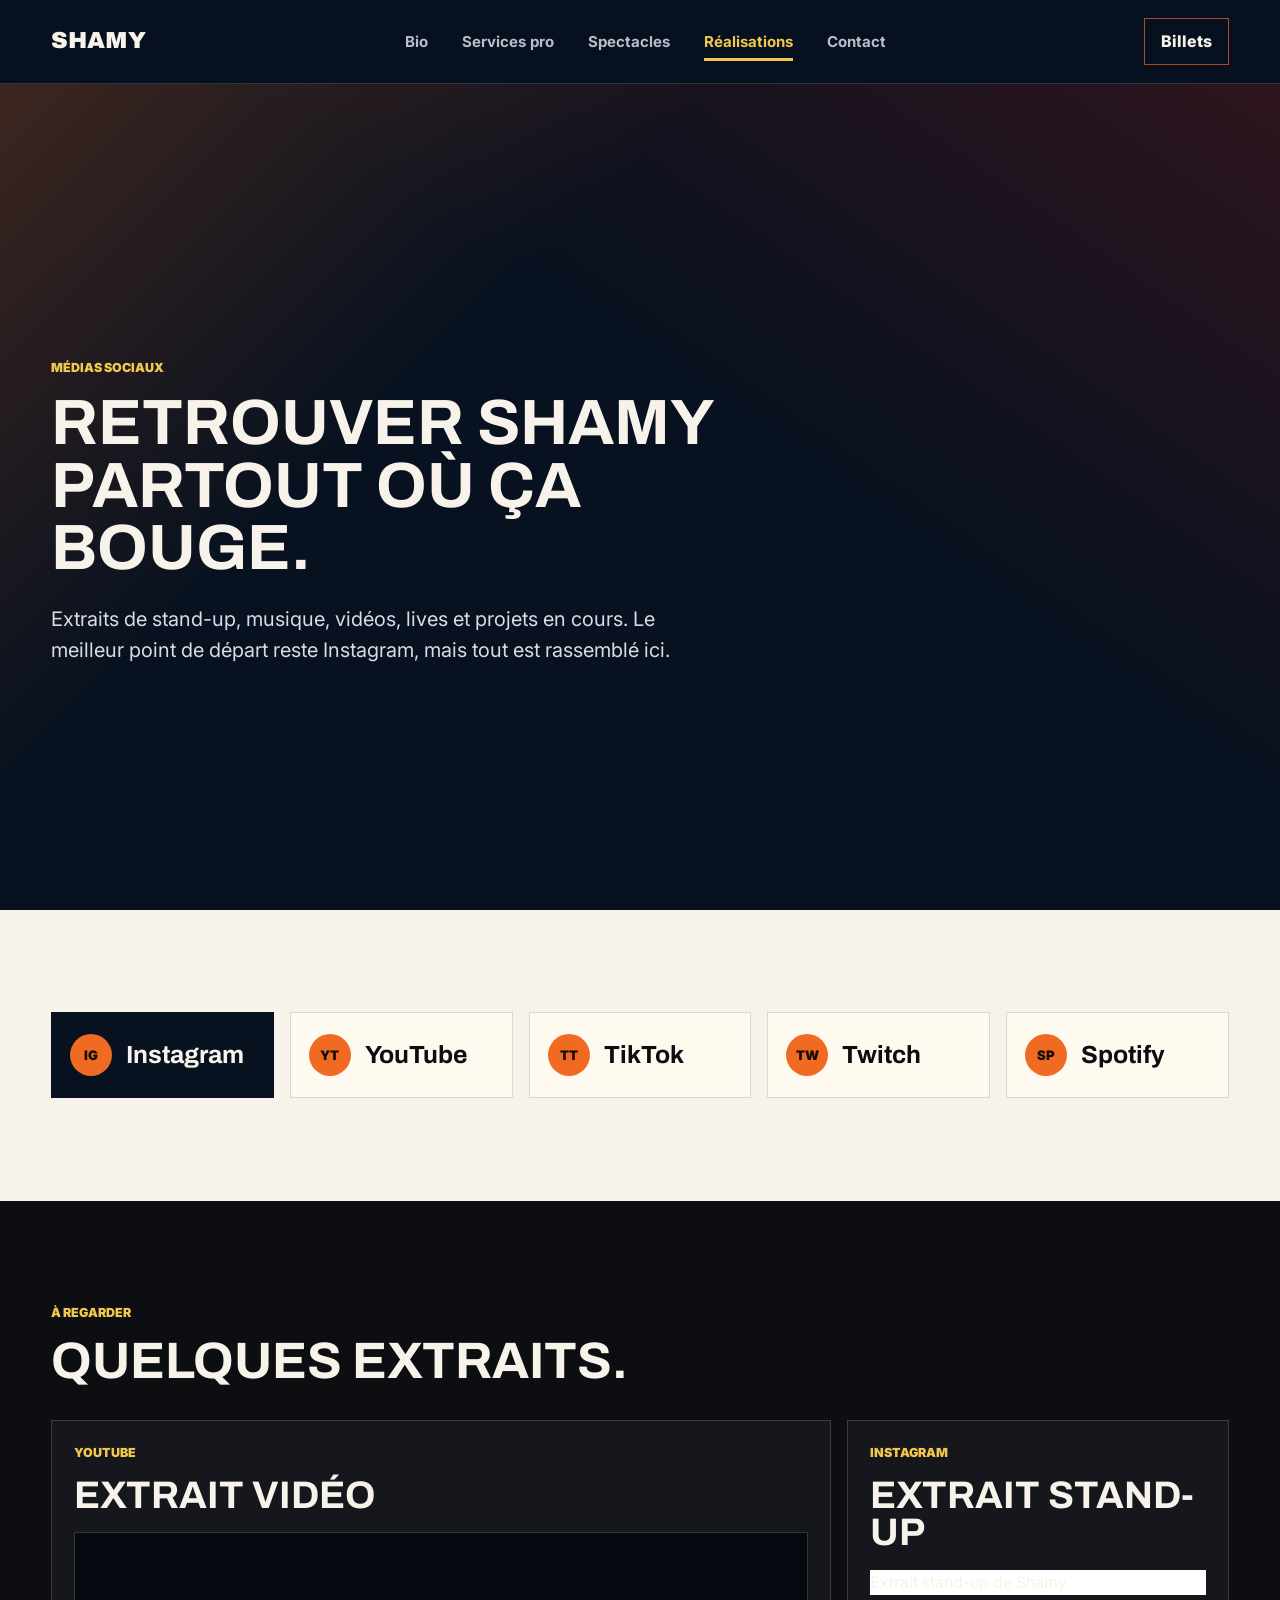
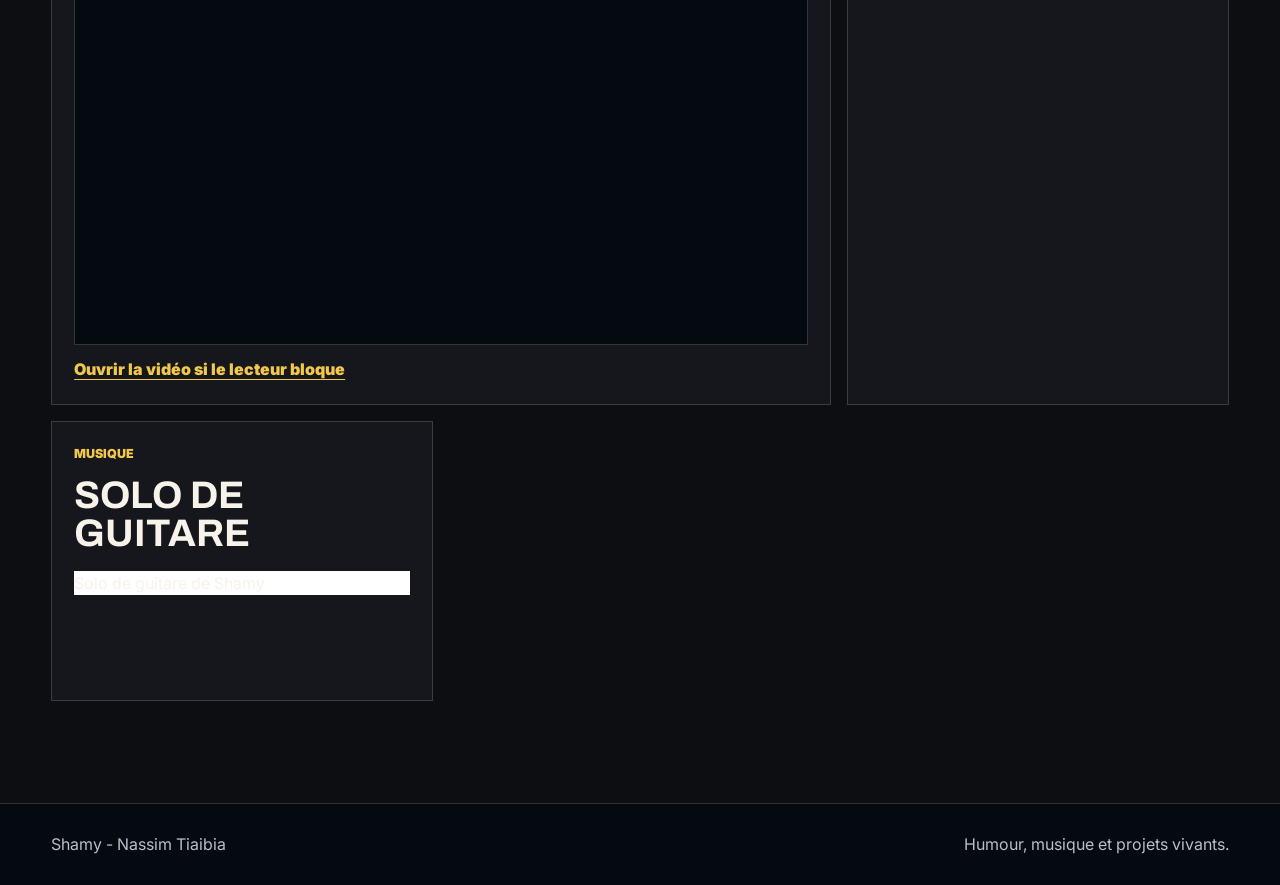
<file: medias.html>
<!doctype html>
<html lang="fr">
  <head>
    <meta charset="utf-8">
    <meta name="viewport" content="width=device-width, initial-scale=1">
    <title>Médias | Shamy</title>
    <meta
      name="description"
      content="Liens médias de Shamy : Instagram, YouTube, TikTok, Twitch, Spotify et extraits."
    >
    <link rel="preconnect" href="https://fonts.googleapis.com">
    <link rel="preconnect" href="https://fonts.gstatic.com" crossorigin>
    <link
      href="https://fonts.googleapis.com/css2?family=Archivo:wght@500;700;800;900&family=Inter:wght@400;500;600;700&display=swap"
      rel="stylesheet"
    >
    <link rel="icon" type="image/png" href="assets/shamy-icon.png">
    <link rel="stylesheet" href="styles.css">
  </head>
  <body>
    <header class="site-header">
      <a class="brand" href="index.html" aria-label="Retour à l'accueil">Shamy</a>
      <nav class="main-nav" aria-label="Navigation principale">
        <a href="index.html#bio">Bio</a>
        <a href="pro.html">Services pro</a>
        <a href="index.html#spectacles">Spectacles</a>
        <a href="medias.html">Réalisations</a>
        <a href="index.html#contact">Contact</a>
      </nav>
      <a class="header-cta" href="https://lepointdevente.com/billets/broufissionnel?lang=fr">Billets</a>
    </header>

    <main>
      <section class="media-hero section-band">
        <div class="hero-copy">
          <p class="eyebrow">Médias sociaux</p>
          <h1>Retrouver Shamy partout où ça bouge.</h1>
          <p class="hero-text">
            Extraits de stand-up, musique, vidéos, lives et projets en cours. Le meilleur point de départ
            reste Instagram, mais tout est rassemblé ici.
          </p>
        </div>
      </section>

      <section class="section section-links">
        <div class="social-directory">
          <a class="social-card primary-social" href="https://www.instagram.com/shamynt_/" aria-label="Instagram de Shamy">
            <span class="social-icon">IG</span>
            <strong>Instagram</strong>
          </a>
          <a class="social-card" href="https://www.youtube.com/@shamytv1228" aria-label="YouTube de Shamy">
            <span class="social-icon">YT</span>
            <strong>YouTube</strong>
          </a>
          <a class="social-card" href="https://www.tiktok.com/@shamynt_" aria-label="TikTok de Shamy">
            <span class="social-icon">TT</span>
            <strong>TikTok</strong>
          </a>
          <a class="social-card" href="https://www.twitch.tv/Shamytv" aria-label="Twitch de Shamy">
            <span class="social-icon">TW</span>
            <strong>Twitch</strong>
          </a>
          <a class="social-card" href="https://open.spotify.com/search/Shamy%20N%20Where%20It%20All%20Begins" aria-label="Spotify de Shamy N">
            <span class="social-icon">SP</span>
            <strong>Spotify</strong>
          </a>
        </div>
      </section>

      <section class="section section-media">
        <div class="section-heading">
          <p class="eyebrow">À regarder</p>
          <h2>Quelques extraits.</h2>
        </div>
        <div class="media-grid">
          <article class="media-card media-card-large">
            <span class="media-type">YouTube</span>
            <h3>Extrait vidéo</h3>
            <div class="video-frame">
              <iframe
                src="https://www.youtube-nocookie.com/embed/VKzkAfLOxN0?rel=0"
                title="Extrait vidéo de Shamy"
                loading="lazy"
                referrerpolicy="strict-origin-when-cross-origin"
                allow="accelerometer; autoplay; clipboard-write; encrypted-media; gyroscope; picture-in-picture; web-share"
                allowfullscreen
              ></iframe>
            </div>
            <a class="media-fallback" href="https://www.youtube.com/watch?v=VKzkAfLOxN0">Ouvrir la vidéo si le lecteur bloque</a>
          </article>
          <article class="media-card">
            <span class="media-type">Instagram</span>
            <h3>Extrait stand-up</h3>
            <blockquote
              class="instagram-media"
              data-instgrm-permalink="https://www.instagram.com/p/DWj_fCjkczj/"
              data-instgrm-version="14"
            >
              <a href="https://www.instagram.com/p/DWj_fCjkczj/">Extrait stand-up de Shamy</a>
            </blockquote>
          </article>
          <article class="media-card">
            <span class="media-type">Musique</span>
            <h3>Solo de guitare</h3>
            <blockquote
              class="instagram-media"
              data-instgrm-permalink="https://www.instagram.com/p/ChflU3IAAlZ/"
              data-instgrm-version="14"
            >
              <a href="https://www.instagram.com/p/ChflU3IAAlZ/">Solo de guitare de Shamy</a>
            </blockquote>
          </article>
        </div>
      </section>
    </main>

    <footer class="site-footer">
      <p>Shamy - Nassim Tiaibia</p>
      <p>Humour, musique et projets vivants.</p>
    </footer>
    <script src="script.js"></script>
    <script async src="https://www.instagram.com/embed.js"></script>
  </body>
</html>
</file>
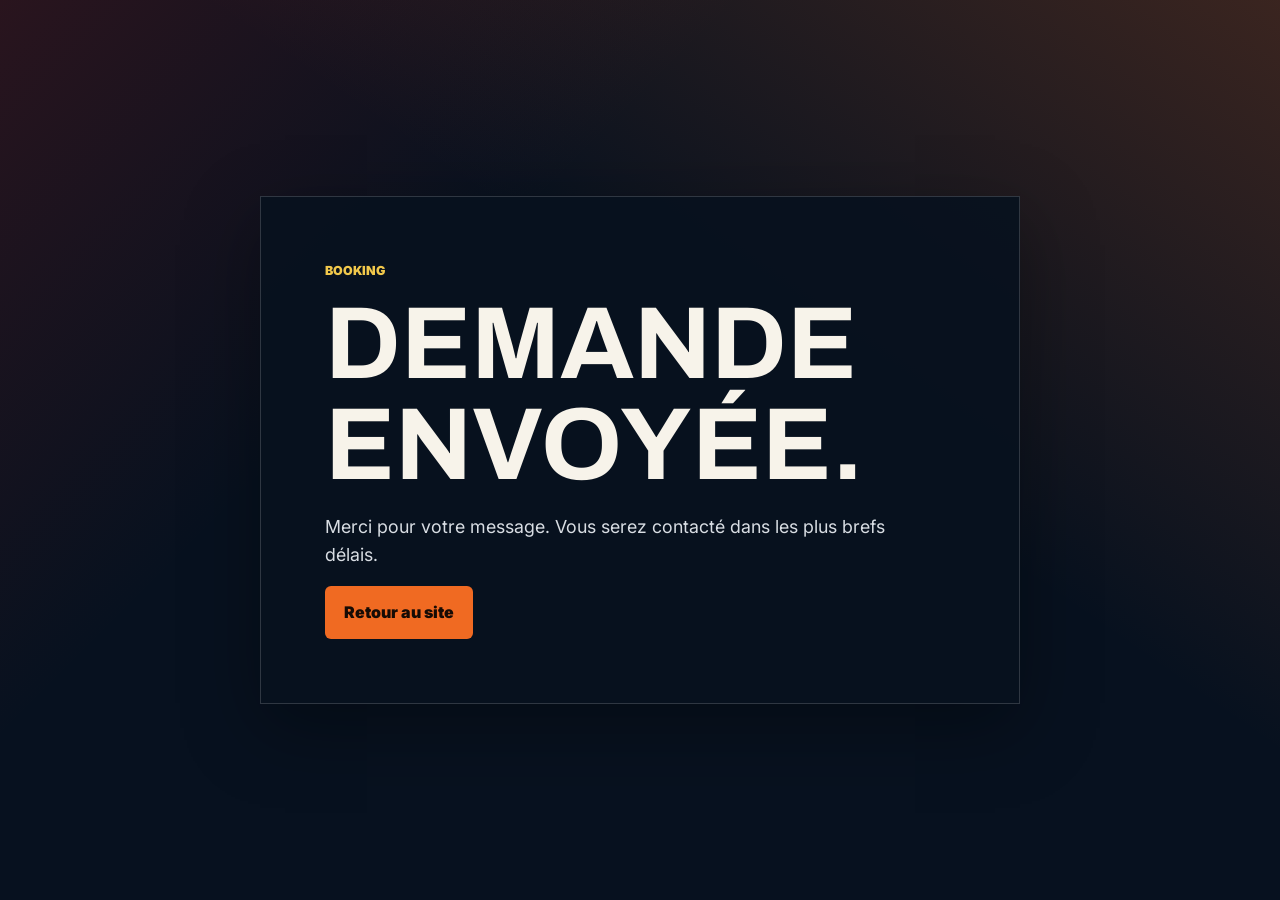
<file: merci.html>
<!doctype html>
<html lang="fr">
  <head>
    <meta charset="utf-8">
    <meta name="viewport" content="width=device-width, initial-scale=1">
    <title>Demande envoyée | Shamy</title>
    <meta name="robots" content="noindex">
    <link rel="preconnect" href="https://fonts.googleapis.com">
    <link rel="preconnect" href="https://fonts.gstatic.com" crossorigin>
    <link
      href="https://fonts.googleapis.com/css2?family=Archivo:wght@500;700;800;900&family=Inter:wght@400;500;600;700&display=swap"
      rel="stylesheet"
    >
    <link rel="stylesheet" href="styles.css">
  </head>
  <body class="success-page">
    <main class="success-wrap">
      <section class="success-panel">
        <p class="eyebrow">Booking</p>
        <h1>Demande envoyée.</h1>
        <p>
          Merci pour votre message. Vous serez contacté dans les plus brefs délais.
        </p>
        <a class="button button-primary" href="index.html">Retour au site</a>
      </section>
    </main>
  </body>
</html>
</file>
<file: styles.css>
:root {
  --night: #07111f;
  --ink: #0c0d10;
  --paper: #f7f3ea;
  --muted: #b7c0ca;
  --blue: #12345a;
  --orange: #f06a22;
  --red: #c52318;
  --gold: #f1c84b;
  --line: rgba(255, 255, 255, 0.16);
  --shadow: 0 24px 70px rgba(0, 0, 0, 0.34);
}

* {
  box-sizing: border-box;
}

html {
  scroll-behavior: smooth;
}

body {
  margin: 0;
  background: var(--night);
  color: var(--paper);
  font-family: "Inter", Arial, sans-serif;
  line-height: 1.55;
}

img {
  display: block;
  max-width: 100%;
}

a {
  color: inherit;
  text-decoration: none;
}

.site-header {
  position: sticky;
  top: 0;
  z-index: 20;
  display: grid;
  grid-template-columns: auto 1fr auto;
  gap: 24px;
  align-items: center;
  padding: 18px clamp(18px, 4vw, 56px);
  background: rgba(7, 17, 31, 0.9);
  border-bottom: 1px solid var(--line);
  backdrop-filter: blur(18px);
}

.brand,
h1,
h2,
h3 {
  font-family: "Archivo", Impact, sans-serif;
  line-height: 0.98;
}

.brand {
  color: var(--paper);
  font-size: 1.45rem;
  font-weight: 900;
  text-transform: uppercase;
}

.main-nav {
  display: flex;
  justify-content: center;
  gap: clamp(14px, 3vw, 34px);
  color: var(--muted);
  font-size: 0.94rem;
  font-weight: 700;
}

.main-nav a {
  position: relative;
  padding: 8px 0;
}

.main-nav a::after {
  content: "";
  position: absolute;
  left: 0;
  right: 0;
  bottom: 0;
  height: 3px;
  background: var(--gold);
  transform: scaleX(0);
  transform-origin: left;
  transition: transform 180ms ease;
}

.main-nav a,
.social-links a {
  transition: color 180ms ease, transform 180ms ease;
}

.main-nav a:hover,
.social-links a:hover,
.main-nav a.is-active {
  color: var(--gold);
}

.main-nav a:hover::after,
.main-nav a.is-active::after {
  transform: scaleX(1);
}

.header-cta {
  padding: 10px 16px;
  border: 1px solid rgba(240, 106, 34, 0.7);
  color: var(--paper);
  font-weight: 800;
}

.section-band {
  min-height: calc(100vh - 74px);
  padding: clamp(34px, 6vw, 86px) clamp(18px, 4vw, 56px) 46px;
}

.hero {
  display: grid;
  grid-template-columns: minmax(0, 0.9fr) minmax(340px, 1.1fr);
  gap: clamp(28px, 5vw, 70px);
  align-items: center;
  background:
    linear-gradient(135deg, rgba(197, 35, 24, 0.18), transparent 34%),
    linear-gradient(215deg, rgba(240, 106, 34, 0.22), transparent 42%),
    var(--night);
}

.pro-hero {
  display: grid;
  grid-template-columns: minmax(0, 0.92fr) minmax(340px, 1.08fr);
  gap: clamp(28px, 5vw, 70px);
  align-items: center;
  background:
    linear-gradient(135deg, rgba(197, 35, 24, 0.22), transparent 34%),
    linear-gradient(215deg, rgba(18, 52, 90, 0.64), transparent 46%),
    var(--night);
}

.pro-hero-media img {
  object-position: center center;
}

.media-hero {
  display: grid;
  align-items: center;
  background:
    linear-gradient(135deg, rgba(240, 106, 34, 0.23), transparent 34%),
    linear-gradient(215deg, rgba(197, 35, 24, 0.2), transparent 42%),
    var(--night);
}

.hero-copy {
  max-width: 690px;
  min-width: 0;
}

.eyebrow,
.tag,
.media-type {
  margin: 0 0 14px;
  color: var(--gold);
  font-size: 0.78rem;
  font-weight: 900;
  text-transform: uppercase;
}

h1 {
  max-width: 820px;
  margin: 0;
  font-size: clamp(2.8rem, 5vw, 5.4rem);
  text-transform: uppercase;
  overflow-wrap: break-word;
}

.hero-text {
  max-width: 650px;
  margin: 24px 0 0;
  color: #d8dde3;
  font-size: clamp(1.02rem, 1.8vw, 1.25rem);
}

.hero-actions {
  display: flex;
  flex-wrap: wrap;
  gap: 14px;
  margin-top: 30px;
}

.button {
  display: inline-flex;
  min-height: 48px;
  align-items: center;
  justify-content: center;
  padding: 13px 18px;
  border: 1px solid transparent;
  border-radius: 6px;
  font-weight: 900;
  transition: transform 180ms ease, background 180ms ease, border-color 180ms ease;
}

.button:hover,
.header-cta:hover {
  transform: translateY(-2px);
}

.button:disabled {
  cursor: wait;
  opacity: 0.72;
  transform: none;
}

.button-primary {
  background: var(--orange);
  color: #160b05;
}

.button-primary:hover {
  background: #ff8337;
}

.button-secondary {
  border-color: rgba(255, 255, 255, 0.32);
  color: var(--paper);
}

.button-secondary:hover {
  border-color: var(--gold);
}

.hero-media {
  position: relative;
  min-height: 390px;
  overflow: hidden;
  border: 1px solid var(--line);
  box-shadow: var(--shadow);
}

.hero-media img {
  width: 100%;
  height: 100%;
  min-height: 390px;
  object-fit: cover;
}

.event-chip {
  position: absolute;
  right: 18px;
  bottom: 18px;
  width: min(250px, calc(100% - 36px));
  padding: 18px;
  background: rgba(7, 17, 31, 0.92);
  border: 1px solid rgba(255, 255, 255, 0.2);
}

.event-chip span {
  display: block;
  color: var(--gold);
  font-size: 0.82rem;
  font-weight: 900;
  text-transform: uppercase;
}

.event-chip strong {
  display: block;
  margin-top: 5px;
  font-family: "Archivo", Impact, sans-serif;
  font-size: 1.8rem;
  text-transform: uppercase;
}

.section {
  padding: clamp(58px, 8vw, 112px) clamp(18px, 4vw, 56px);
  scroll-margin-top: 98px;
}

.section-heading {
  max-width: 760px;
  margin-bottom: 34px;
}

h2 {
  margin: 0;
  font-size: clamp(2.1rem, 4vw, 4rem);
  text-transform: uppercase;
}

h3 {
  margin: 0;
  font-size: clamp(1.55rem, 3vw, 2.5rem);
  text-transform: uppercase;
}

.section-events {
  background: var(--paper);
  color: var(--ink);
}

.section-events .eyebrow,
.section-events .tag {
  color: var(--red);
}

.event-feature {
  display: grid;
  grid-template-columns: minmax(260px, 420px) minmax(0, 1fr);
  gap: clamp(24px, 5vw, 70px);
  align-items: center;
}

.poster-frame {
  overflow: hidden;
  border: 1px solid rgba(12, 13, 16, 0.16);
  box-shadow: 18px 18px 0 var(--gold);
}

.poster-frame img {
  width: 100%;
  aspect-ratio: 4 / 5;
  object-fit: cover;
}

.event-details {
  max-width: 770px;
}

.event-details p {
  color: #34383d;
  font-size: 1.05rem;
}

.event-facts {
  display: grid;
  grid-template-columns: repeat(3, minmax(0, 1fr));
  gap: 12px;
  margin: 26px 0;
}

.event-facts div,
.secondary-events article,
.media-card,
.contact-panel {
  border: 1px solid rgba(255, 255, 255, 0.16);
}

.event-facts div {
  min-height: 102px;
  padding: 16px;
  background: #fffaf0;
  border-color: rgba(12, 13, 16, 0.13);
}

dt {
  color: var(--red);
  font-size: 0.75rem;
  font-weight: 900;
  text-transform: uppercase;
}

dd {
  margin: 6px 0 0;
  font-weight: 900;
}

.secondary-events {
  display: grid;
  grid-template-columns: repeat(2, minmax(0, 1fr));
  gap: 18px;
  margin-top: 42px;
}

.secondary-events.single-event {
  grid-template-columns: minmax(0, 0.72fr);
}

.secondary-events article {
  padding: 24px;
  border-color: rgba(12, 13, 16, 0.14);
  background: #fffaf0;
}

.secondary-events p {
  color: #3f444a;
}

.section-bio {
  display: grid;
  grid-template-columns: minmax(0, 1fr) minmax(260px, 430px);
  gap: clamp(32px, 6vw, 78px);
  align-items: start;
  background:
    linear-gradient(90deg, rgba(18, 52, 90, 0.65), transparent),
    #0a1424;
}

.bio-copy {
  max-width: 820px;
}

.bio-copy p:not(.eyebrow) {
  color: #d5dce5;
  font-size: 1.08rem;
}

.bio-stats {
  display: grid;
  gap: 12px;
}

.bio-stats span {
  display: block;
  padding: 18px;
  background: rgba(255, 255, 255, 0.06);
  border-left: 5px solid var(--orange);
  font-family: "Archivo", Impact, sans-serif;
  font-size: clamp(1.35rem, 3vw, 2.3rem);
  font-weight: 900;
  text-transform: uppercase;
}

.section-pro {
  background: #fffaf0;
  color: var(--ink);
}

.section-pro .eyebrow,
.section-pro .tag {
  color: var(--red);
}

.pro-grid {
  display: grid;
  grid-template-columns: repeat(3, minmax(0, 1fr));
  gap: 16px;
  margin-bottom: 28px;
}

.pro-grid article {
  min-height: 260px;
  padding: 24px;
  border: 1px solid rgba(12, 13, 16, 0.14);
  background: var(--paper);
}

.pro-grid p:not(.tag) {
  color: #3f444a;
}

.pro-page-section {
  padding-top: clamp(44px, 6vw, 78px);
}

.section-pro-proof {
  background: #0d0e12;
}

.proof-layout {
  display: grid;
  grid-template-columns: minmax(0, 0.8fr) minmax(320px, 0.9fr);
  gap: clamp(24px, 5vw, 62px);
  align-items: start;
}

.proof-layout p {
  max-width: 680px;
  color: #d5dce5;
  font-size: 1.08rem;
}

.proof-card {
  min-height: auto;
}

.section-media {
  background: #0d0e12;
}

.media-grid {
  display: grid;
  grid-template-columns: repeat(3, minmax(0, 1fr));
  gap: 16px;
}

.media-card {
  min-height: 280px;
  padding: 22px;
  background: #15171c;
  display: flex;
  flex-direction: column;
  justify-content: flex-start;
  transition: transform 180ms ease, border-color 180ms ease, background 180ms ease;
}

.media-card-large {
  grid-column: span 2;
}

.media-card:hover {
  transform: translateY(-5px);
  border-color: rgba(240, 106, 34, 0.8);
  background: #1b2028;
}

.media-card p {
  color: var(--muted);
}

.media-page-link {
  margin-top: 24px;
}

.section-links {
  background: var(--paper);
  color: var(--ink);
}

.social-directory {
  display: grid;
  grid-template-columns: repeat(auto-fit, minmax(190px, 1fr));
  gap: 16px;
}

.social-card {
  min-height: 86px;
  padding: 18px;
  border: 1px solid rgba(12, 13, 16, 0.14);
  background: #fffaf0;
  display: flex;
  align-items: center;
  gap: 14px;
  color: var(--ink);
  transition: transform 180ms ease, border-color 180ms ease;
}

.social-card:hover {
  transform: translateY(-5px);
  border-color: rgba(197, 35, 24, 0.5);
}

.social-icon {
  display: inline-flex;
  width: 42px;
  height: 42px;
  flex: 0 0 42px;
  align-items: center;
  justify-content: center;
  border-radius: 50%;
  background: var(--orange);
  color: #160b05;
  font-size: 0.82rem;
  font-weight: 900;
}

.social-card strong {
  display: block;
  font-family: "Archivo", Impact, sans-serif;
  font-size: clamp(1.2rem, 2vw, 1.55rem);
  line-height: 1;
  overflow-wrap: anywhere;
}

.primary-social {
  background: var(--night);
  color: var(--paper);
}

.video-frame {
  position: relative;
  width: 100%;
  aspect-ratio: 16 / 9;
  margin-top: 18px;
  overflow: hidden;
  border: 1px solid rgba(255, 255, 255, 0.18);
  background: #050910;
}

.video-frame iframe {
  position: absolute;
  inset: 0;
  width: 100%;
  height: 100%;
  border: 0;
}

.media-fallback {
  display: inline-flex;
  width: fit-content;
  margin-top: 12px;
  color: var(--gold);
  font-weight: 900;
  text-decoration: underline;
  text-underline-offset: 4px;
}

.instagram-media {
  width: 100%;
  min-width: 0 !important;
  max-width: 100% !important;
  margin: 18px 0 0 !important;
  background: #ffffff;
}

.section-contact {
  display: grid;
  grid-template-columns: minmax(0, 0.9fr) minmax(320px, 0.8fr);
  gap: clamp(26px, 5vw, 64px);
  align-items: center;
  background: var(--paper);
  color: var(--ink);
}

.section-contact .eyebrow {
  color: var(--red);
}

.contact-panel {
  padding: 24px;
  background: var(--night);
  color: var(--paper);
}

.booking-form,
.newsletter-form {
  display: grid;
  gap: 14px;
}

.botcheck {
  display: none;
}

.form-row {
  display: grid;
  gap: 7px;
}

.form-row label {
  color: var(--muted);
  font-size: 0.82rem;
  font-weight: 900;
  text-transform: uppercase;
}

.form-row input,
.form-row textarea {
  width: 100%;
  border: 1px solid rgba(255, 255, 255, 0.18);
  border-radius: 6px;
  background: rgba(255, 255, 255, 0.08);
  color: var(--paper);
  font: inherit;
  padding: 13px 14px;
  outline: none;
}

.form-row textarea {
  resize: vertical;
}

.form-row input:focus,
.form-row textarea:focus {
  border-color: var(--gold);
  box-shadow: 0 0 0 3px rgba(241, 200, 75, 0.14);
}

.social-links {
  display: flex;
  flex-wrap: wrap;
  gap: 10px 18px;
  margin-top: 22px;
  color: var(--muted);
  font-weight: 800;
}

.contact-email {
  margin: 14px 0 0;
  color: var(--gold);
  font-weight: 900;
}

.contact-email a {
  text-decoration: underline;
  text-underline-offset: 4px;
}

.form-status {
  margin-top: 18px;
  padding: 18px;
  border-radius: 6px;
  font-weight: 800;
}

.form-status.is-success {
  background: rgba(241, 200, 75, 0.14);
  border: 1px solid rgba(241, 200, 75, 0.48);
  color: var(--paper);
}

.form-status.is-error {
  background: rgba(197, 35, 24, 0.16);
  border: 1px solid rgba(197, 35, 24, 0.52);
  color: var(--paper);
}

.site-footer {
  display: flex;
  justify-content: space-between;
  gap: 18px;
  padding: 28px clamp(18px, 4vw, 56px);
  color: var(--muted);
  background: #050910;
  border-top: 1px solid var(--line);
}

.site-footer p {
  margin: 0;
}

.success-page {
  min-height: 100vh;
  background:
    linear-gradient(135deg, rgba(197, 35, 24, 0.18), transparent 34%),
    linear-gradient(215deg, rgba(240, 106, 34, 0.22), transparent 42%),
    var(--night);
}

.success-wrap {
  min-height: 100vh;
  display: grid;
  place-items: center;
  padding: 24px;
}

.success-panel {
  width: min(760px, 100%);
  padding: clamp(28px, 6vw, 64px);
  border: 1px solid var(--line);
  background: rgba(7, 17, 31, 0.9);
  box-shadow: var(--shadow);
}

.success-panel h1 {
  font-size: clamp(3.2rem, 8vw, 7rem);
}

.success-panel p:not(.eyebrow) {
  max-width: 560px;
  color: #d8dde3;
  font-size: 1.12rem;
}

.reveal {
  opacity: 0;
  transform: translateY(22px);
  transition: opacity 650ms ease, transform 650ms ease;
}

.reveal.is-visible {
  opacity: 1;
  transform: translateY(0);
}

.section-flash {
  animation: sectionSettle 520ms ease;
}

@keyframes sectionSettle {
  0% {
    transform: translateY(8px);
  }

  100% {
    transform: translateY(0);
  }
}

@media (prefers-reduced-motion: reduce) {
  html {
    scroll-behavior: auto;
  }

  *,
  *::before,
  *::after {
    animation-duration: 0.01ms !important;
    animation-iteration-count: 1 !important;
    scroll-behavior: auto !important;
    transition-duration: 0.01ms !important;
  }

  .reveal {
    opacity: 1;
    transform: none;
  }
}

@media (max-width: 960px) {
  h1 {
    font-size: clamp(2.9rem, 9vw, 5.4rem);
  }

  .site-header {
    grid-template-columns: 1fr auto;
  }

  .main-nav {
    grid-column: 1 / -1;
    grid-row: 2;
    justify-content: flex-start;
    overflow-x: auto;
    padding-bottom: 2px;
  }

  .hero,
  .pro-hero,
  .event-feature,
  .section-bio,
  .section-contact,
  .proof-layout {
    grid-template-columns: 1fr;
  }

  .section-band {
    min-height: auto;
  }

  .media-grid {
    grid-template-columns: repeat(2, minmax(0, 1fr));
  }

  .secondary-events.single-event,
  .pro-grid,
  .social-directory {
    grid-template-columns: 1fr;
  }

  .media-card-large {
    grid-column: span 2;
  }
}

@media (max-width: 650px) {
  h1 {
    font-size: clamp(2.8rem, 12vw, 4.8rem);
  }

  .header-cta {
    padding: 9px 12px;
  }

  .hero-media,
  .hero-media img {
    min-height: 270px;
  }

  .event-facts,
  .secondary-events,
  .media-grid {
    grid-template-columns: 1fr;
  }

  .media-card-large {
    grid-column: span 1;
  }

  .poster-frame {
    box-shadow: 10px 10px 0 var(--gold);
  }

  .site-footer {
    flex-direction: column;
  }
}
</file>
